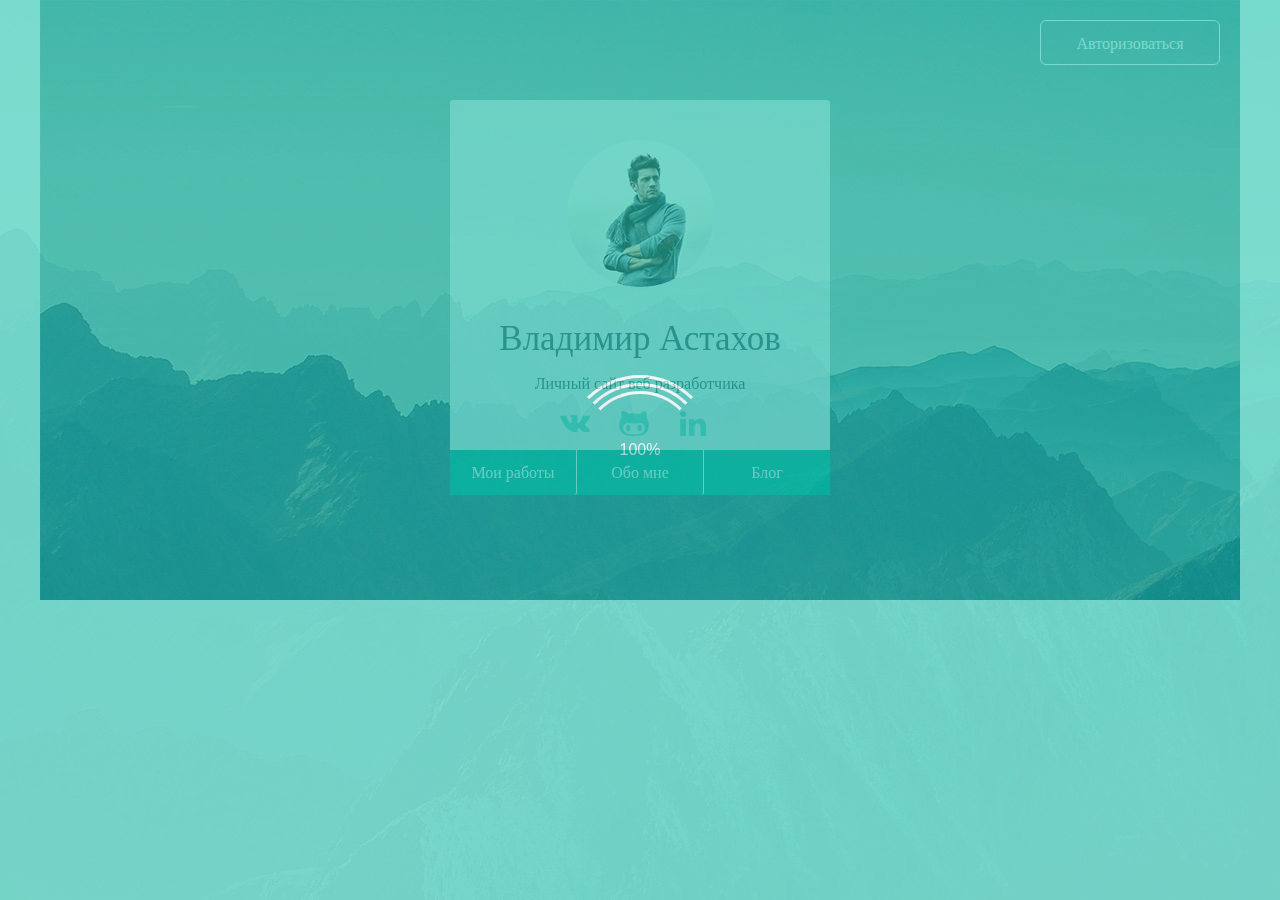
<file: docs/index.html>
<!DOCTYPE html>
<html>
  <head>
    <meta charset="utf-8">
    <title>Welcome</title>
    <meta content="" name="author">
    <meta content="" name="description">
    <meta content="" name="keywords">
    <meta content="width=device-width, initial-scale=1" name="viewport">
    <meta content="ie=edge" http-equiv="x-ua-compatible">
    <link rel="stylesheet" href="assets/css/foundation.css">
    <link rel="stylesheet" href="assets/css/main.css">
    <script src="assets/js/foundation.js" defer></script>
    <script src="assets/js/app.js" defer></script><!--[if lt IE 9]>
    <script src="http://cdnjs.cloudflare.com/ajax/libs/html5shiv/3.7.2/html5shiv.min.js"></script><![endif]-->
  </head>
  <style>
    .user-about__text p {
        margin-bottom: 25px;
    }
    
    .user-about__text ul {
        list-style: none;
    }
    
  </style>
</html>
<body>
  <div class="preloader">
    <div class="preloader__spinner">
      <div class="preloader__animation"></div>
      <div class="preloader__percents">100%</div>
    </div>
  </div>
  <div class="wrapper">
    <section class="section hero">
      <!--block variables-->
      <div class="hero__bg" id=""><img class="hero__bg-img" src="assets/img/bg/portfolio.jpg" alt="" id="welcomeHeroImg">
        <div class="welcome__auth-btn auth-btn"><a class="auth-btn__link" href="" id="authBtn">Авторизоваться</a></div>
        <div class="flip-container" id="flipContainer">
          <div class="flipper" id="flipper">
            <div class="welcome__user-wrapper">
              <div class="user-wrapper">
                <div class="user">
                  <div class="user__photo">
                    <div class="user__photo-avatar"><img class="user__photo-img" src="assets/img/content/user.jpg" alt=""></div>
                  </div>
                  <div class="user__name user_color_main">Владимир Астахов</div>
                  <div class="user__text user_color_main"> Личный сайт веб разработчика</div>
                </div>
                <ul class="socials welcome__socials socials_green">
                  <li class="socials__item">
                    <svg class="socials__icon">
                      <use xlink:href="assets/img/icons/sprite.svg#vk"></use>
                    </svg>
                  </li>
                  <li class="socials__item">
                    <svg class="socials__icon">
                      <use xlink:href="assets/img/icons/sprite.svg#github"></use>
                    </svg>
                  </li>
                  <li class="socials__item">
                    <svg class="socials__icon">
                      <use xlink:href="assets/img/icons/sprite.svg#in"></use>
                    </svg>
                  </li>
                </ul>
                <ul class="menu welcome__menu menu_green">
                  <li class="menu__item"><a class="menu__link" href="works.html">Мои работы</a></li>
                  <li class="menu__item"><a class="menu__link" href="about.html">Обо мне</a></li>
                  <li class="menu__item"><a class="menu__link" href="blog.html">Блог</a></li>
                </ul>
              </div>
            </div>
            <div class="welcome__auth-wrapper">
              <!--block variables-->
              <div class="auth">
                <div class="subtitle auth__title">Авторизуйтесь</div>
                <div class="auth__input">
                  <div class="login_pic"></div>
                  <input class="login_input" placeholder="Логин">
                </div>
                <div class="auth__input">
                  <div class="password_pic"></div>
                  <input class="password__input" placeholder="Пароль">
                </div>
                <div class="auth__capcha">
                  <input class="checkbox-input" type="checkbox" id="isPerson"><span>Я человек</span>
                  <div class="text_bold">Вы точно не робот?</div>
                  <input type="radio" name="robot">Да
                  <input type="radio" name="robot">Не уверен
                  <ul class="menu auth__menu menu_green">
                    <li class="menu__item"><a class="menu__link" href="index.html">На главную</a></li>
                    <li class="menu__item"><a class="menu__link" href="auth.html">Войти</a></li>
                  </ul>
                </div>
              </div>
            </div>
          </div>
        </div>
      </div>
    </section>
  </div>
</body>
</file>
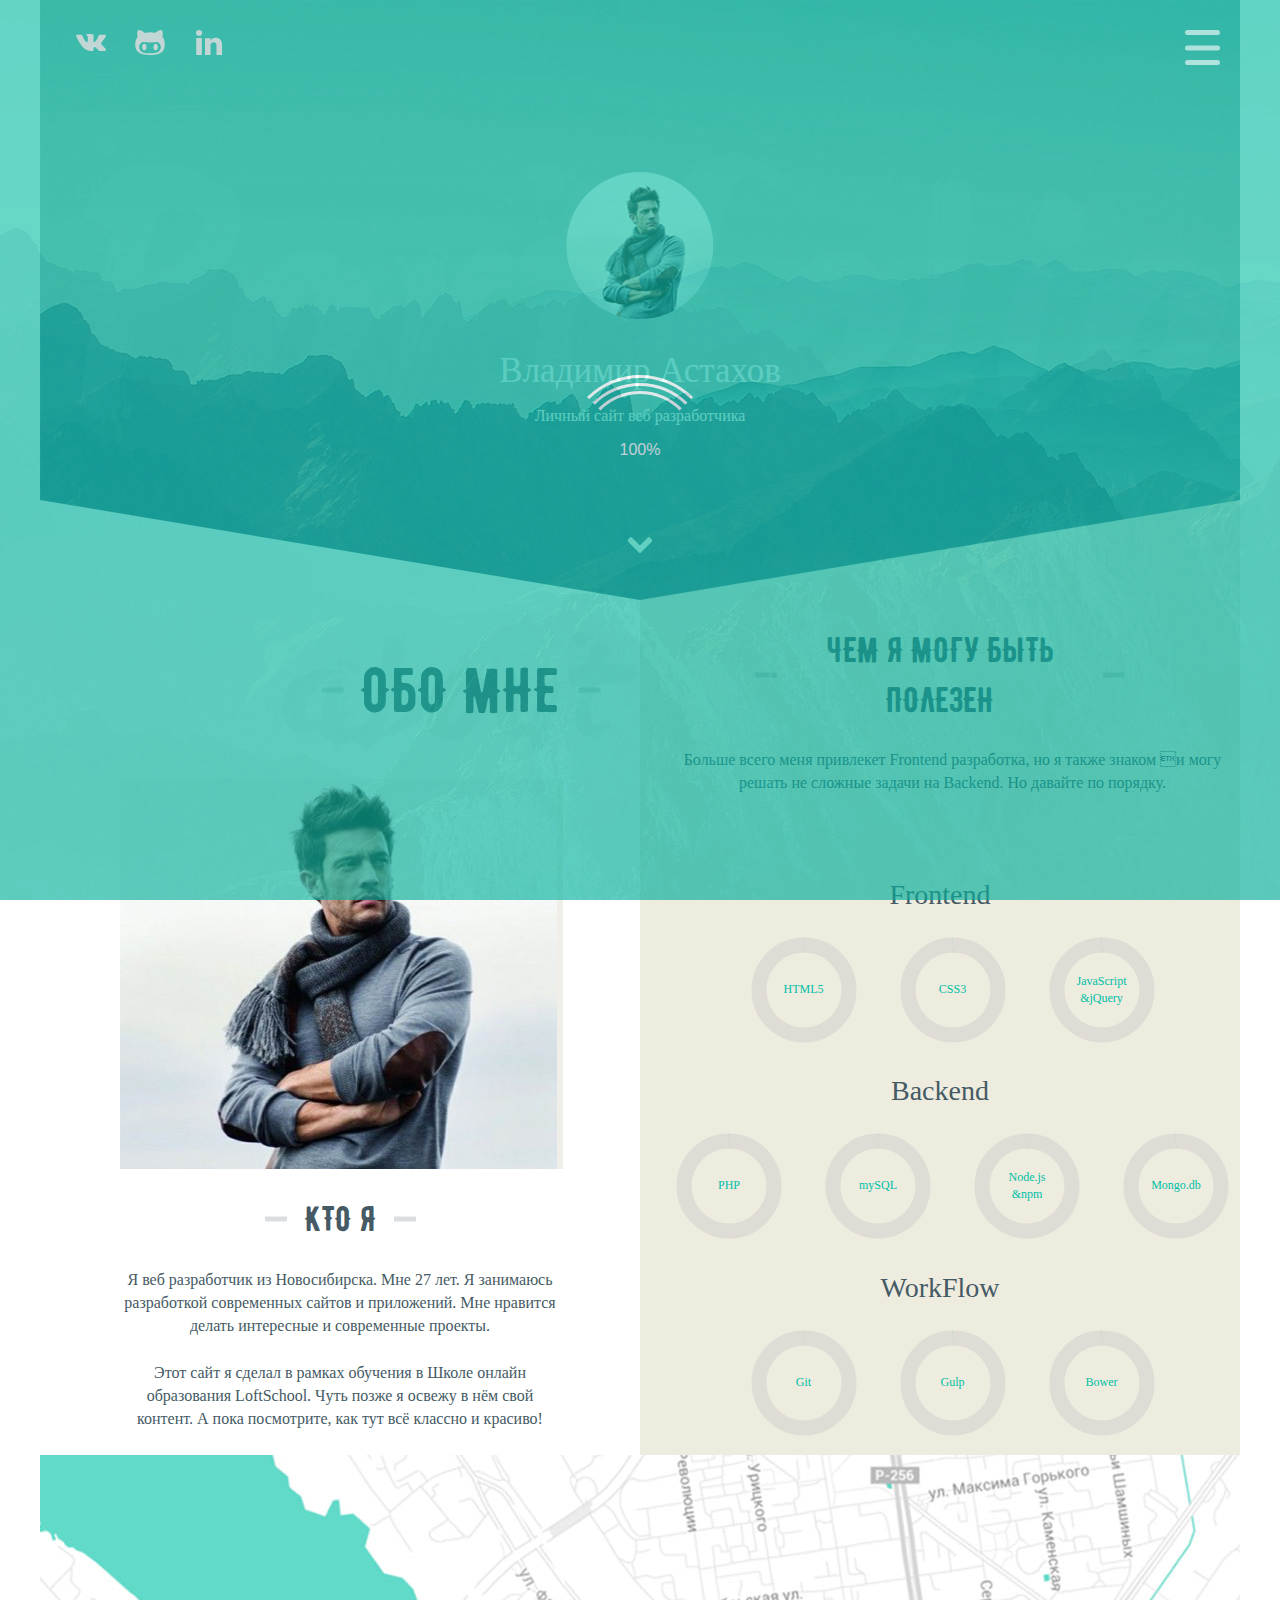
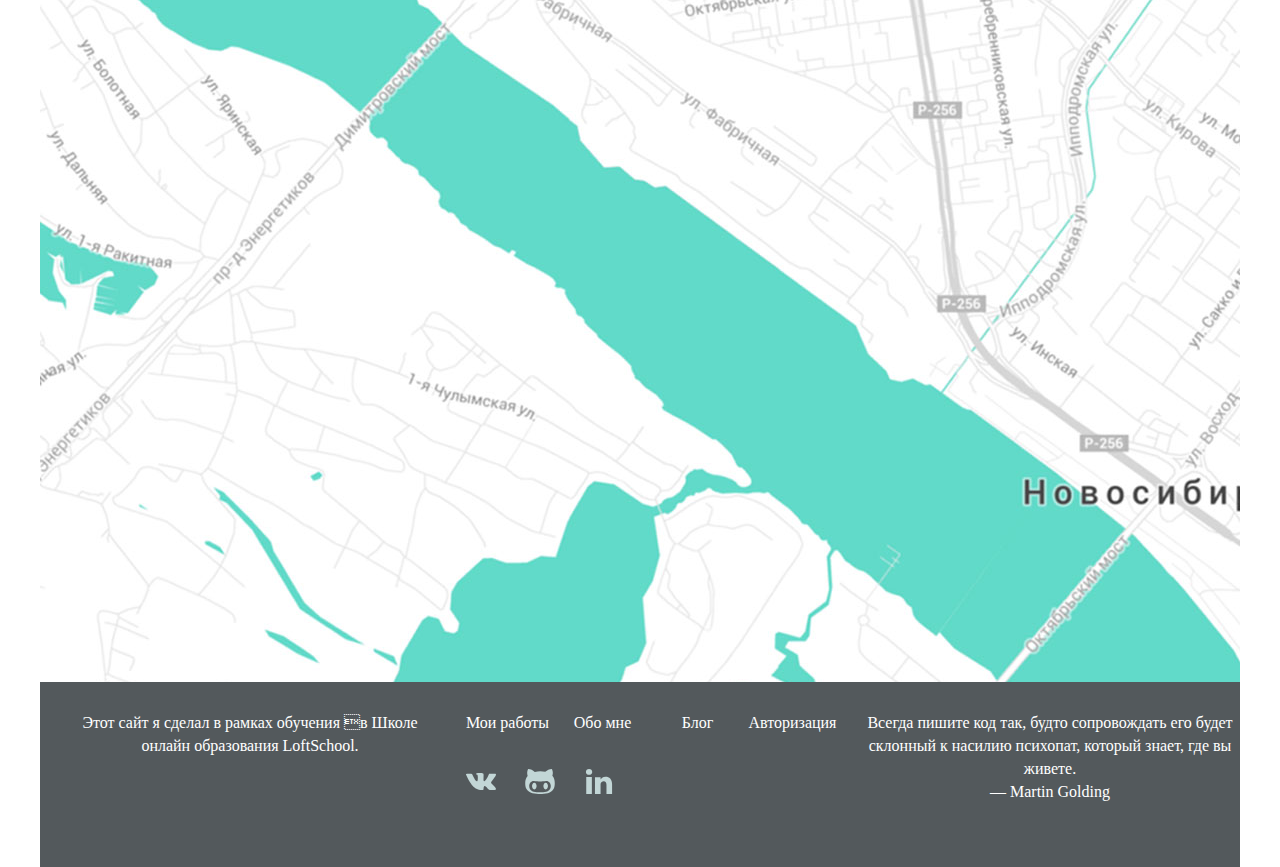
<file: docs/about.html>
<!DOCTYPE html>
<html lang="ru-RU">
  <head>
    <meta charset="utf-8">
    <title>About</title>
    <meta content="" name="author">
    <meta content="" name="description">
    <meta content="" name="keywords">
    <meta content="width=device-width, initial-scale=1" name="viewport">
    <meta content="ie=edge" http-equiv="x-ua-compatible">
    <link rel="stylesheet" href="assets/css/foundation.css">
    <link rel="stylesheet" href="assets/css/main.css">
    <link rel="stylesheet" href="https://cdnjs.cloudflare.com/ajax/libs/font-awesome/4.7.0/css/font-awesome.min.css">
    <script src="assets/js/foundation.js" defer></script>
    <script src="assets/js/app.js" defer></script><!--[if lt IE 9]>
    <script src="http://cdnjs.cloudflare.com/ajax/libs/html5shiv/3.7.2/html5shiv.min.js"></script><![endif]-->
  </head>
  <style>
    .user-about__text p {
      margin-bottom: 25px;
    }
    
    .user-about__text ul {
      list-style: none;
    }
    
  </style>
</html>
<body>
  <div class="preloader">
    <div class="preloader__spinner">
      <div class="preloader__animation"></div>
      <div class="preloader__percents">100%</div>
    </div>
  </div>
  <div class="page-content">
    <div class="fullscreen-menu" style="display: none;">
      <ul class="fullscreen-menu__list">
        <li class="fullscreen-menu__item"><a class="fullscreen-menu__link active" href="works.html">
            <div class="subtitle title__small_fullscreen_menu">Мои работы</div></a></li>
        <li class="fullscreen-menu__item"><a class="fullscreen-menu__link " href="about.html">
            <div class="subtitle title__small_fullscreen_menu">Обо мне</div></a></li>
        <li class="fullscreen-menu__item"><a class="fullscreen-menu__link " href="blog.html">
            <div class="subtitle title__small_fullscreen_menu">Блог</div></a></li>
        <li class="fullscreen-menu__item"><a class="fullscreen-menu__link " href="welcome.html">
            <div class="subtitle title__small_fullscreen_menu">Авторизация</div></a></li>
      </ul>
    </div>
    <div class="wrapper">
      <section class="section hero">
        <div class="hero__bg"><img class="hero__bg-img" src="assets/img/bg/portfolio.jpg" alt="">
          <ul class="socials hero__socials">
            <li class="socials__item">
              <svg class="socials__icon">
                <use xlink:href="assets/img/icons/sprite.svg#vk"></use>
              </svg>
            </li>
            <li class="socials__item">
              <svg class="socials__icon">
                <use xlink:href="assets/img/icons/sprite.svg#github"></use>
              </svg>
            </li>
            <li class="socials__item">
              <svg class="socials__icon">
                <use xlink:href="assets/img/icons/sprite.svg#in"></use>
              </svg>
            </li>
          </ul>
        </div>
        <div class="hero__hamburger">
          <!--img(src="assets/img/icons/svg/hamburger.svg",class="hamburger__img")-->
          <div class="hamburger-menu"><a class="hamburger-menu__link" href="#"><span class="hamburger-menu__link-center"></span></a></div>
        </div><a class="down-arrow" href=""><img class="down-arrow__icon" src="assets/img/icons/arrow_down.svg"></a>
        <div class="hero__title"><img class="section-title" src="assets/img/decor/portfolio-header.png" alt="">
          <div class="user hero__user-block">
            <div class="user__photo">
              <div class="user__photo-avatar"><img class="user__photo-img" src="assets/img/content/user.jpg" alt=""></div>
            </div>
            <div class="user__name">Владимир Астахов</div>
            <div class="user__text">Личный сайт веб разработчика</div>
          </div>
        </div>
      </section>
      <section class="section about-title">
        <div class="works-content__triangle">
          <div class="works-content__triangle_left">
            <svg class="triangle triangle_fill_white blog_triangle_position" viewbox="0 0 1000 100" preserveAspectRatio="none">
              <polygon points="0,0 0,100 1000,100"></polygon>
            </svg>
          </div>
          <div class="works-content__triangle_right">
            <svg class="triangle triangle_fill_beige blog_triangle_position" viewbox="0 0 1000 100" preserveAspectRatio="none">
              <polygon points="0,100 1000,100 1000,0"></polygon>
            </svg>
          </div>
        </div>
      </section>
      <section class="section about-content">
        <div class="about__left">
          <div class="title about__section-title" style="background-image: url('assets/img/decor/about-header.png');">Обо мне</div>
          <div class="user-about">
            <div class="user-about__picture"><img class="user-about__picture-img" src="assets/img/content/photo.png"></div>
            <div class="user-about__title">
              <div class="subtitle">Кто я</div>
            </div>
            <div class="user-about__text">
              <p>Я веб разработчик из Новосибирска. Мне 27 лет. Я занимаюсь разработкой современных сайтов и приложений. Мне нравится делать интересные и современные проекты.</p>
              <p>Этот сайт я сделал в рамках обучения в Школе онлайн образования LoftSchool. Чуть позже я освежу в нём свой контент. А пока посмотрите, как тут всё классно и красиво!</p>
            </div>
          </div>
        </div>
        <div class="about__right">
          <div class="about-data">
            <div class="about-data__description">
              <div class="about-data__title">
                <div class="subtitle">Чем я могу быть полезен</div>
              </div>
              <div class="about-data__text">
                <p>Больше всего меня привлекет Frontend разработка, но я также знаком и могу решать не сложные задачи на Backend. Но давайте по порядку.</p>
                <div class="about-data__content"></div>
              </div>
              <ul class="skills">
                <li class="skills__item">
                  <div class="skill-section">
                    <div class="skill-section__title">Frontend</div>
                    <ul class="skill-section__list">
                      <li class="skills-section__item skill">
                        <svg class="circles" viewbox="0 0 110 110">
                          <circle class="circle__first" r="45" cx="50%" cy="50%" fill="none"></circle>
                          <circle class="circle__second circle-15" r="45" cx="50%" cy="50%" transform="rotate(-90 55 55)"></circle>
                        </svg>
                        <div class="skill__name">HTML5</div>
                      </li>
                      <li class="skills-section__item skill">
                        <svg class="circles" viewbox="0 0 110 110">
                          <circle class="circle__first" r="45" cx="50%" cy="50%" fill="none"></circle>
                          <circle class="circle__second circle-15" r="45" cx="50%" cy="50%" transform="rotate(-90 55 55)"></circle>
                        </svg>
                        <div class="skill__name">CSS3</div>
                      </li>
                      <li class="skills-section__item skill">
                        <svg class="circles" viewbox="0 0 110 110">
                          <circle class="circle__first" r="45" cx="50%" cy="50%" fill="none"></circle>
                          <circle class="circle__second circle-15" r="45" cx="50%" cy="50%" transform="rotate(-90 55 55)"></circle>
                        </svg>
                        <div class="skill__name">JavaScript &amp;jQuery</div>
                      </li>
                    </ul>
                  </div>
                </li>
                <li class="skills__item">
                  <div class="skill-section">
                    <div class="skill-section__title">Backend</div>
                    <ul class="skill-section__list">
                      <li class="skills-section__item skill">
                        <svg class="circles" viewbox="0 0 110 110">
                          <circle class="circle__first" r="45" cx="50%" cy="50%" fill="none"></circle>
                          <circle class="circle__second circle-15" r="45" cx="50%" cy="50%" transform="rotate(-90 55 55)"></circle>
                        </svg>
                        <div class="skill__name">PHP</div>
                      </li>
                      <li class="skills-section__item skill">
                        <svg class="circles" viewbox="0 0 110 110">
                          <circle class="circle__first" r="45" cx="50%" cy="50%" fill="none"></circle>
                          <circle class="circle__second circle-15" r="45" cx="50%" cy="50%" transform="rotate(-90 55 55)"></circle>
                        </svg>
                        <div class="skill__name">mySQL</div>
                      </li>
                      <li class="skills-section__item skill">
                        <svg class="circles" viewbox="0 0 110 110">
                          <circle class="circle__first" r="45" cx="50%" cy="50%" fill="none"></circle>
                          <circle class="circle__second circle-15" r="45" cx="50%" cy="50%" transform="rotate(-90 55 55)"></circle>
                        </svg>
                        <div class="skill__name">Node.js &amp;npm</div>
                      </li>
                      <li class="skills-section__item skill">
                        <svg class="circles" viewbox="0 0 110 110">
                          <circle class="circle__first" r="45" cx="50%" cy="50%" fill="none"></circle>
                          <circle class="circle__second circle-15" r="45" cx="50%" cy="50%" transform="rotate(-90 55 55)"></circle>
                        </svg>
                        <div class="skill__name">Mongo.db</div>
                      </li>
                    </ul>
                  </div>
                </li>
                <li class="skills__item">
                  <div class="skill-section">
                    <div class="skill-section__title">WorkFlow</div>
                    <ul class="skill-section__list">
                      <li class="skills-section__item skill">
                        <svg class="circles" viewbox="0 0 110 110">
                          <circle class="circle__first" r="45" cx="50%" cy="50%" fill="none"></circle>
                          <circle class="circle__second circle-15" r="45" cx="50%" cy="50%" transform="rotate(-90 55 55)"></circle>
                        </svg>
                        <div class="skill__name">Git</div>
                      </li>
                      <li class="skills-section__item skill">
                        <svg class="circles" viewbox="0 0 110 110">
                          <circle class="circle__first" r="45" cx="50%" cy="50%" fill="none"></circle>
                          <circle class="circle__second circle-15" r="45" cx="50%" cy="50%" transform="rotate(-90 55 55)"></circle>
                        </svg>
                        <div class="skill__name">Gulp</div>
                      </li>
                      <li class="skills-section__item skill">
                        <svg class="circles" viewbox="0 0 110 110">
                          <circle class="circle__first" r="45" cx="50%" cy="50%" fill="none"></circle>
                          <circle class="circle__second circle-15" r="45" cx="50%" cy="50%" transform="rotate(-90 55 55)"></circle>
                        </svg>
                        <div class="skill__name">Bower</div>
                      </li>
                    </ul>
                  </div>
                </li>
              </ul>
            </div>
          </div>
        </div>
      </section>
      <section class="section map about__map"></section>
    </div>
    <footer class="footer">
      <section class="section footer-main">
        <div class="footer-main-column">
          <div class="footer__text">Этот сайт я сделал в рамках обучения в Школе онлайн образования LoftSchool.</div>
        </div>
        <div class="footer-main-column">
          <ul class="menu footer__menu">
            <li class="menu__item"><a class="menu__link" href="works.html">Мои работы</a></li>
            <li class="menu__item"><a class="menu__link" href="about.html">Обо мне</a></li>
            <li class="menu__item"><a class="menu__link" href="blog.html">Блог</a></li>
            <li class="menu__item"><a class="menu__link" href="index.html">Авторизация</a></li>
          </ul>
          <ul class="socials footer__socials">
            <li class="socials__item">
              <svg class="socials__icon">
                <use xlink:href="assets/img/icons/sprite.svg#vk"></use>
              </svg>
            </li>
            <li class="socials__item">
              <svg class="socials__icon">
                <use xlink:href="assets/img/icons/sprite.svg#github"></use>
              </svg>
            </li>
            <li class="socials__item">
              <svg class="socials__icon">
                <use xlink:href="assets/img/icons/sprite.svg#in"></use>
              </svg>
            </li>
          </ul>
        </div>
        <div class="footer-main-column">
          <div class="footer__text">
            <p>Всегда пишите код так, будто сопровождать его будет склонный к насилию психопат, который знает, где вы живете.</p>
          </div>
          <div class="footer__text footer__text_bold">— Martin Golding</div>
        </div>
      </section>
      <section class="section footer-bottom"></section>
    </footer>
  </div>
</body>
</file>
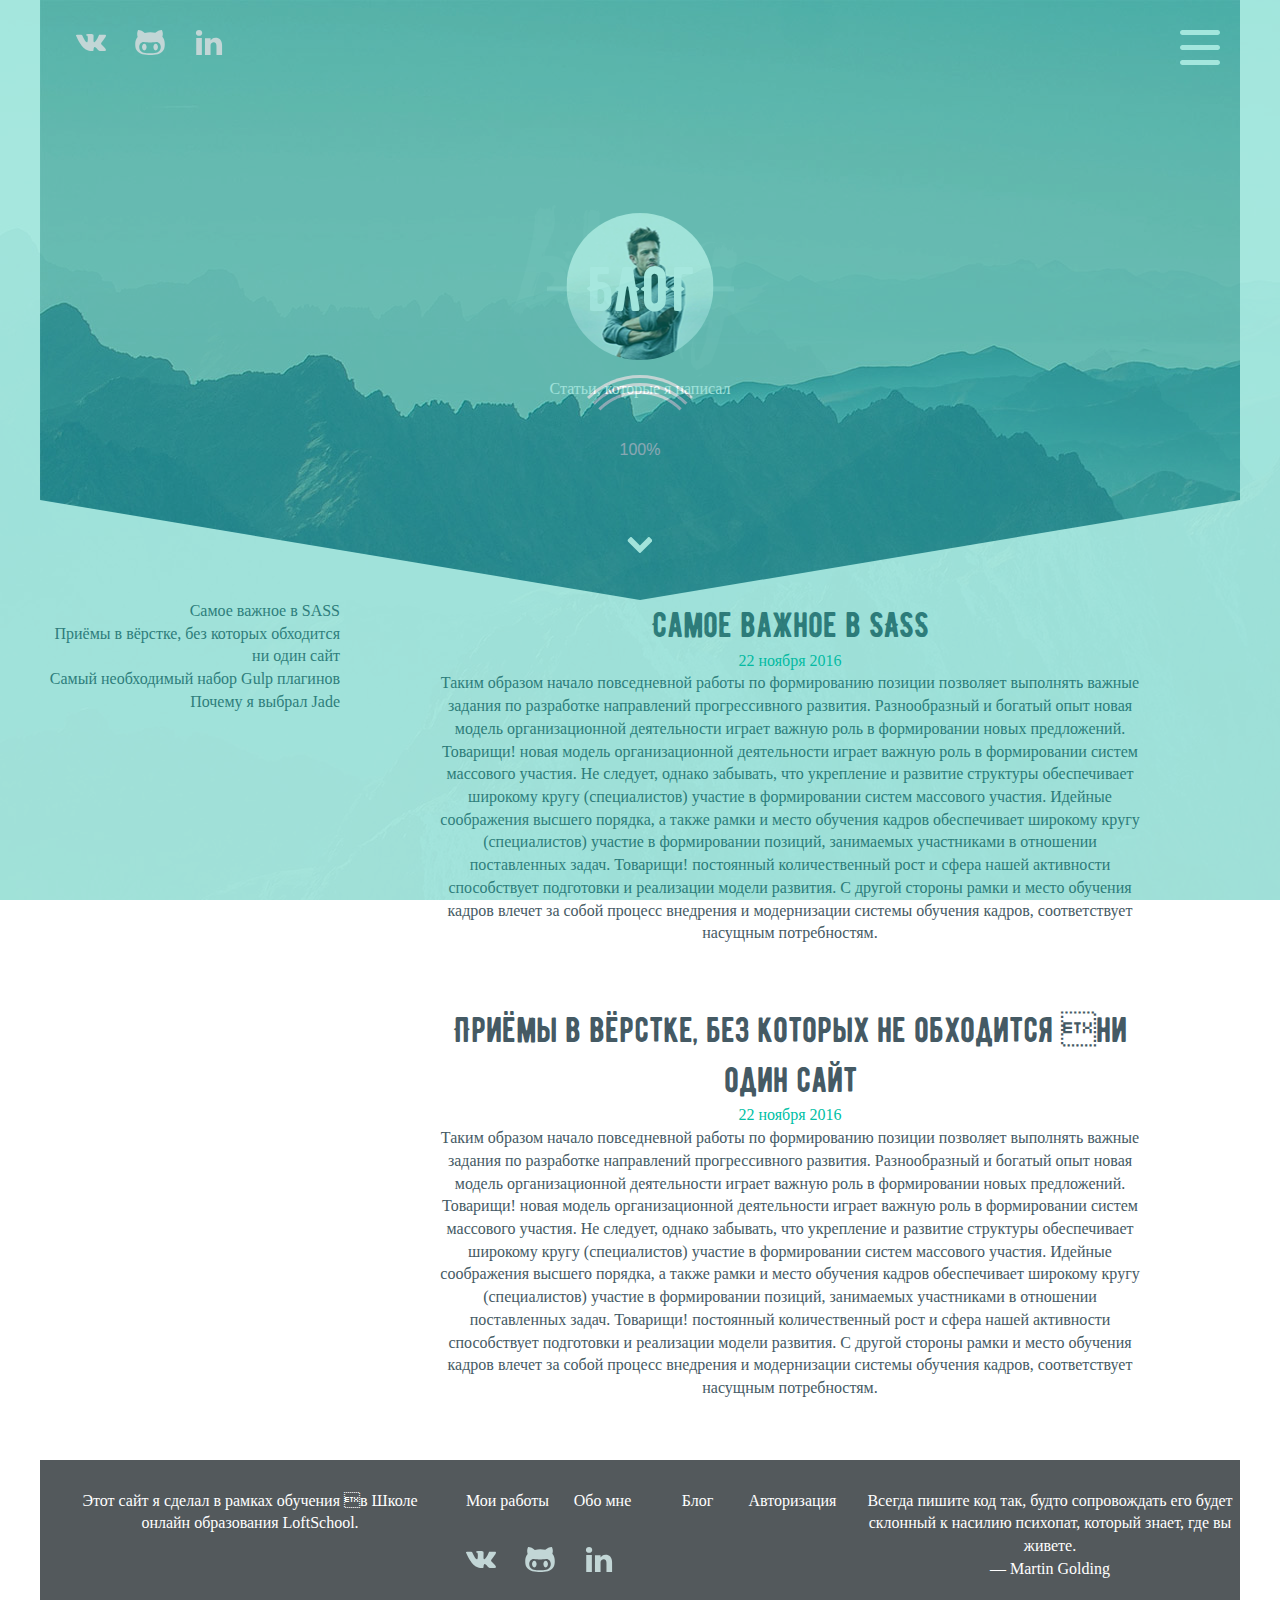
<file: docs/blog.html>
<!DOCTYPE html>
<html lang="ru-RU">
  <head>
    <meta charset="utf-8">
    <title>Blog</title>
    <meta content="" name="author">
    <meta content="" name="description">
    <meta content="" name="keywords">
    <meta content="width=device-width, initial-scale=1" name="viewport">
    <meta content="ie=edge" http-equiv="x-ua-compatible">
    <link rel="stylesheet" href="assets/css/foundation.css">
    <link rel="stylesheet" href="assets/css/main.css">
    <link rel="stylesheet" href="https://cdnjs.cloudflare.com/ajax/libs/font-awesome/4.7.0/css/font-awesome.min.css">
    <script src="assets/js/foundation.js" defer></script>
    <script src="assets/js/app.js" defer></script><!--[if lt IE 9]>
    <script src="http://cdnjs.cloudflare.com/ajax/libs/html5shiv/3.7.2/html5shiv.min.js"></script><![endif]-->
  </head>
  <style>
    .user-about__text p {
      margin-bottom: 25px;
    }
    
    .user-about__text ul {
      list-style: none;
    }
    
  </style>
</html>
<body>
  <div class="preloader">
    <div class="preloader__spinner">
      <div class="preloader__animation"></div>
      <div class="preloader__percents">100%</div>
    </div>
  </div>
  <div class="page-content">
    <div class="fullscreen-menu" style="display: none;">
      <ul class="fullscreen-menu__list">
        <li class="fullscreen-menu__item"><a class="fullscreen-menu__link active" href="works.html">
            <div class="subtitle title__small_fullscreen_menu">Мои работы</div></a></li>
        <li class="fullscreen-menu__item"><a class="fullscreen-menu__link " href="about.html">
            <div class="subtitle title__small_fullscreen_menu">Обо мне</div></a></li>
        <li class="fullscreen-menu__item"><a class="fullscreen-menu__link " href="blog.html">
            <div class="subtitle title__small_fullscreen_menu">Блог</div></a></li>
        <li class="fullscreen-menu__item"><a class="fullscreen-menu__link " href="welcome.html">
            <div class="subtitle title__small_fullscreen_menu">Авторизация</div></a></li>
      </ul>
    </div>
    <div class="wrapper">
      <section class="section hero">
        <div class="hero__bg"><img class="hero__bg-img" src="assets/img/bg/portfolio.jpg" alt="">
          <ul class="socials hero__socials">
            <li class="socials__item">
              <svg class="socials__icon">
                <use xlink:href="assets/img/icons/sprite.svg#vk"></use>
              </svg>
            </li>
            <li class="socials__item">
              <svg class="socials__icon">
                <use xlink:href="assets/img/icons/sprite.svg#github"></use>
              </svg>
            </li>
            <li class="socials__item">
              <svg class="socials__icon">
                <use xlink:href="assets/img/icons/sprite.svg#in"></use>
              </svg>
            </li>
          </ul>
        </div><a class="hamburger hero__hamburger" href=""><img class="hamburger__img" src="assets/img/icons/svg/hamburger.svg"></a><a class="down-arrow" href=""><img class="down-arrow__icon" src="assets/img/icons/arrow_down.svg"></a>
        <div class="hero__title">
          <div class="user hero__user-block">
            <div class="user__photo">
              <div class="user__photo-avatar"><img class="user__photo-img" src="assets/img/content/user.jpg" alt=""></div>
            </div>
          </div>
          <div class="blog__title">
            <div class="title title_color_white" style="background-image: url('assets/img/decor/blog-header.png');">БЛОГ</div>
            <div class="hero__text">Статьи, которые я написал</div>
          </div>
        </div>
      </section>
      <section class="section blog-content">
        <div class="blog-content__triangle">
          <div class="blog-content__triangle_left">
            <svg class="triangle triangle_fill_white blog_triangle_position" viewbox="0 0 1000 100" preserveAspectRatio="none">
              <polygon points="0,0 0,100 1000,100"></polygon>
            </svg>
          </div>
          <div class="blog-content__triangle_right">
            <svg class="triangle triangle_fill_white blog_triangle_position" viewbox="0 0 1000 100" preserveAspectRatio="none">
              <polygon points="0,100 1000,100 1000,0"></polygon>
            </svg>
          </div>
        </div>
        <div class="blog-content__left">
          <ul class="sidemenu">
            <li class="sidemenu__item"><a class="sidemenu__title" href="">Самое важное в SASS</a></li>
            <li class="sidemenu__item"><a class="sidemenu__title" href="">Приёмы в вёрстке, без которых обходится ни один сайт</a></li>
            <li class="sidemenu__item"><a class="sidemenu__title" href="">Самый необходимый набор Gulp плагинов</a></li>
            <li class="sidemenu__item"><a class="sidemenu__title" href="">Почему я выбрал Jade</a></li>
          </ul>
        </div>
        <div class="blog-content__right">
          <ul class="articles">
            <li class="articles__item"><a class="articles__title" href="">Самое важное в SASS</a>
              <div class="articles__create_time">22 ноября 2016</div>
              <div class="articles__text">
                Таким образом начало повседневной работы по формированию позиции позволяет выполнять важные задания по разработке направлений прогрессивного развития. Разнообразный и богатый опыт новая модель организационной деятельности играет важную роль в формировании новых предложений. Товарищи! новая модель организационной деятельности играет важную роль в формировании систем массового участия.
                Не следует, однако забывать, что укрепление и развитие структуры обеспечивает широкому кругу (специалистов) участие в формировании систем массового участия. Идейные соображения высшего порядка, а также рамки и место обучения кадров обеспечивает широкому кругу (специалистов) участие в формировании позиций, занимаемых участниками в отношении поставленных задач. Товарищи! постоянный количественный рост и сфера нашей активности способствует подготовки и реализации модели развития. С другой стороны рамки и место обучения кадров влечет за собой процесс внедрения и модернизации системы обучения кадров, соответствует насущным потребностям.
              </div>
            </li>
            <li class="articles__item"><a class="articles__title" href="">Приёмы в вёрстке, без которых не обходится ни один сайт</a>
              <div class="articles__create_time">22 ноября 2016</div>
              <div class="articles__text">
                Таким образом начало повседневной работы по формированию позиции позволяет выполнять важные задания по разработке направлений прогрессивного развития. Разнообразный и богатый опыт новая модель организационной деятельности играет важную роль в формировании новых предложений. Товарищи! новая модель организационной деятельности играет важную роль в формировании систем массового участия.
                Не следует, однако забывать, что укрепление и развитие структуры обеспечивает широкому кругу (специалистов) участие в формировании систем массового участия. Идейные соображения высшего порядка, а также рамки и место обучения кадров обеспечивает широкому кругу (специалистов) участие в формировании позиций, занимаемых участниками в отношении поставленных задач. Товарищи! постоянный количественный рост и сфера нашей активности способствует подготовки и реализации модели развития. С другой стороны рамки и место обучения кадров влечет за собой процесс внедрения и модернизации системы обучения кадров, соответствует насущным потребностям.
              </div>
            </li>
          </ul>
        </div>
      </section>
    </div>
    <footer class="footer">
      <section class="section footer-main">
        <div class="footer-main-column">
          <div class="footer__text">Этот сайт я сделал в рамках обучения в Школе онлайн образования LoftSchool.</div>
        </div>
        <div class="footer-main-column">
          <ul class="menu footer__menu">
            <li class="menu__item"><a class="menu__link" href="works.html">Мои работы</a></li>
            <li class="menu__item"><a class="menu__link" href="about.html">Обо мне</a></li>
            <li class="menu__item"><a class="menu__link" href="blog.html">Блог</a></li>
            <li class="menu__item"><a class="menu__link" href="index.html">Авторизация</a></li>
          </ul>
          <ul class="socials footer__socials">
            <li class="socials__item">
              <svg class="socials__icon">
                <use xlink:href="assets/img/icons/sprite.svg#vk"></use>
              </svg>
            </li>
            <li class="socials__item">
              <svg class="socials__icon">
                <use xlink:href="assets/img/icons/sprite.svg#github"></use>
              </svg>
            </li>
            <li class="socials__item">
              <svg class="socials__icon">
                <use xlink:href="assets/img/icons/sprite.svg#in"></use>
              </svg>
            </li>
          </ul>
        </div>
        <div class="footer-main-column">
          <div class="footer__text">
            <p>Всегда пишите код так, будто сопровождать его будет склонный к насилию психопат, который знает, где вы живете.</p>
          </div>
          <div class="footer__text footer__text_bold">— Martin Golding</div>
        </div>
      </section>
      <section class="section footer-bottom"></section>
    </footer>
  </div>
</body>
</file>
<file: docs/assets/css/main.css>
@import url("https://fonts.googleapis.com/css?family=Roboto:300,400,500");
.about-content:after, .slider:after, .works__left:after, .works__right:after {
  content: "";
  display: block;
  clear: both; }

/*
@mixin desktop() {
  @media screen and (max-width: 75rem) {
    @content
  }

}
*/
html, body {
  width: 100%;
  min-height: 100%;
  margin: 0;
  padding: 0; }

html {
  height: 100%;
  font-size: 1rem; }
  @media screen and (max-width: 75rem) {
    html {
      font-size: 0.9375rem; } }
  @media screen and (max-width: 48rem) {
    html {
      font-size: 0.875rem; } }
  @media screen and (max-width: 30rem) {
    html {
      font-size: 0.875rem; } }

body {
  height: 100%;
  margin: 0;
  font-family: "Roboto Medium", Arial, sans-serif;
  line-height: 1.42;
  -webkit-font-smoothing: antialiased; }

.page-content {
  display: -webkit-box;
  display: -ms-flexbox;
  display: flex;
  -webkit-box-orient: vertical;
  -webkit-box-direction: normal;
      -ms-flex-direction: column;
          flex-direction: column;
  width: 100%;
  text-align: center;
  min-width: 100%;
  min-height: 100%; }

.wrapper {
  -webkit-box-flex: 1;
      -ms-flex: 1;
          flex: 1;
  font-family: "Roboto regular";
  color: #455a64;
  max-width: 75rem;
  width: 100%;
  min-height: 100%;
  position: relative;
  overflow: hidden;
  margin: 0 auto; }
  @media screen and (max-width: 75rem) {
    .wrapper {
      width: 75rem; } }
  @media screen and (max-width: 48rem) {
    .wrapper {
      width: 100%; } }
  @media screen and (max-width: 30rem) {
    .wrapper {
      width: 95%; } }

/*
.wrapper:after {
	content:"";
	height:11.5625rem;
	display: block;


}
*/
ul {
  padding: 0;
  margin: 0;
  list-style: none; }

p {
  margin: 0; }

h1, h2, h3, h4, h5 {
  margin-top: 0;
  margin-bottom: 0;
  font-weight: normal; }

* {
  box-sizing: border-box; }

a {
  text-decoration: none; }

@font-face {
  font-family: 'bernier';
  src: url("../fonts/bernierregular-regular-webfont.woff") format("woff");
  font-weight: normal;
  font-style: normal; }

@font-face {
  font-family: 'bernier_regularregular';
  src: url("../fonts/BERNIERRegular-Regular.otf") format("otf");
  font-weight: normal;
  font-style: normal; }

@font-face {
  font-family: 'Roboto Medium';
  src: url("../fonts/Roboto-Medium.ttf") format("ttf"); }

@font-face {
  font-family: 'Roboto Light';
  src: url("../fonts/Roboto-Light.ttf") format("ttf"); }

@font-face {
  font-family: 'Roboto Regular';
  src: url("../fonts/Roboto-Regular.ttf") format("ttf"); }

@font-face {
  font-family: 'Roboto BoldItalic';
  src: url("../fonts/Roboto-BoldItalic.ttf") format("ttf"); }

@font-face {
  font-family: 'Roboto Bold';
  src: url("../fonts/Roboto-Bold.ttf") format("ttf"); }

.about-data__text {
  color: #455a64;
  font-family: "Roboto regular";
  font-size: 1rem;
  margin-left: 1.5625rem;
  margin-bottom: 3.75rem; }

/*.about {
  @extend %clearfix;
  background: $beige;
  display: flex;
  @include tabletssmall {
    flex-direction: column;
    flex-wrap: wrap;
  }
}*/
.about-title {
  position: relative; }

.about-content {
  background: #eeebdf;
  display: -webkit-box;
  display: -ms-flexbox;
  display: flex; }
  @media screen and (max-width: 48rem) {
    .about-content {
      -webkit-box-orient: vertical;
      -webkit-box-direction: normal;
          -ms-flex-direction: column;
              flex-direction: column; } }

.about__left, .about__right {
  /*float: left;
  width: 50%;*/
  -webkit-box-flex: 1;
      -ms-flex: 1;
          flex: 1;
  width: 50%;
  flex: 1;
  position: relative; }
  @media screen and (max-width: 48rem) {
    .about__left, .about__right {
      -webkit-box-orient: vertical;
      -webkit-box-direction: normal;
          -ms-flex-direction: column;
              flex-direction: column;
      width: 100%; } }

.about__left {
  background: #fff; }

.about__right {
  background: #eeebdf; }

.about__triangles {
  position: absolute;
  bottom: 100%; }

.about__map {
  height: 51.6875rem; }

.about__section-title {
  position: absolute;
  left: 50%;
  -webkit-transform: translateX(-50%);
      -ms-transform: translateX(-50%);
          transform: translateX(-50%); }

.articles__item {
  margin-bottom: 3.75rem; }

.articles__title {
  text-decoration: none;
  font-family: 'bernier';
  color: #455a64;
  font-size: 2.1875rem; }

.articles__create_time {
  font-family: "Roboto regular";
  color: #00bfa5; }

.articles__text {
  font-family: "Roboto regular";
  color: #455a64; }

.auth-btn {
  color: #fff;
  height: 2.8125rem;
  width: 11.25rem;
  text-align: center;
  border: 0.0625rem solid #fff;
  border-radius: 0.375rem; }

.auth-btn__link {
  color: #fff;
  text-decoration: none;
  text-align: center;
  margin: auto;
  line-height: 2.8125rem; }

.auth {
  position: relative;
  width: 23.75rem;
  height: 24.6875rem;
  background-color: #e9eff2;
  opacity: 0.85;
  padding-top: 2.5rem;
  border-radius: 0.1875rem; }

.auth__title {
  width: 100%;
  margin-bottom: 2.5rem; }

.login_input, .password__input {
  width: 90%;
  height: 2.8125rem;
  border-radius: 0.375rem;
  margin: 0 1.25rem;
  margin-bottom: 1.25rem;
  outline: none;
  border: none;
  background-color: #fff; }

.text_bold {
  font-family: "Roboto Bold"; }

.auth__menu {
  min-height: 2.8125rem;
  width: 100%;
  position: absolute;
  bottom: 0rem;
  position: absolute;
  left: 50%;
  -webkit-transform: translateX(-50%);
      -ms-transform: translateX(-50%);
          transform: translateX(-50%);
  background-color: #08b09e; }

.auth__capcha {
  width: 100%;
  text-align: center; }

/*
input[type="checkbox"] {
  position: absolute;
  left: -624.9375rem;
}
input[type="checkbox"] + label {
  //background: url(sprite.gif) 0 0 no-repeat;
  background-color: $green;
  color: $white;
  padding-left: 1.25rem;
}
input[type="checkbox"]:checked + label {
  background-position: 0 -2rem;
}
*/
.blog-content {
  position: relative; }

.blog__title {
  color: #fff; }

.blog-content__left {
  width: 18.75rem;
  float: left;
  height: 100%; }

.blog-content__right {
  width: 43.75rem;
  margin: 0 6.25rem;
  float: left; }

.blog-content__triangle {
  position: absolute;
  height: 6.25rem;
  width: 100%;
  bottom: 100%; }

.blog-content__triangle_left, .blog-content__triangle_right {
  width: 50%;
  height: 6.25rem;
  float: left; }

.btn {
  padding: 0.625rem 0.9375rem;
  border-radius: 0.3125rem;
  background: #20b5a1;
  color: #fff;
  display: inline-block;
  text-decoration: none; }

.circles {
  position: relative;
  fill: none;
  stroke-width: 15; }

.circle__first {
  stroke: #dfdcd5; }

.circle__second {
  stroke: #1bb696;
  stroke-dasharray: .0010 282.6;
  transition: all 1s; }

.circles:hover .circle-0 {
  stroke-dasharray: .001 282.6; }

.circles:hover .circle-10 {
  stroke-dasharray: 28.26 282.6; }

.circles:hover .circle-15 {
  stroke-dasharray: 42.39 282.6; }

.circles:hover .circle-20 {
  stroke-dasharray: 56.52 282.6; }

.circles:hover .circle-25 {
  stroke-dasharray: 70.65 282.6; }

.circles:hover .circle-30 {
  stroke-dasharray: 84.78 282.6; }

.circles:hover .circle-35 {
  stroke-dasharray: 98.91 282.6; }

.circles:hover .circle-40 {
  stroke-dasharray: 113.04 282.6; }

.circles:hover .circle-45 {
  stroke-dasharray: 127.17 282.6; }

.circles:hover .circle-50 {
  stroke-dasharray: 141.3 282.6; }

.circles:hover .circle-55 {
  stroke-dasharray: 155.43 282.6; }

.circles:hover .circle-60 {
  stroke-dasharray: 169.56 282.6; }

.circles:hover .circle-65 {
  stroke-dasharray: 183.69 282.6; }

.circles:hover .circle-70 {
  stroke-dasharray: 197.82 282.6; }

.circles:hover .circle-75 {
  stroke-dasharray: 211.95 282.6; }

.circles:hover .circle-80 {
  stroke-dasharray: 226.08 282.6; }

.circles:hover .circle-85 {
  stroke-dasharray: 240.21 282.6; }

.circles:hover .circle-90 {
  stroke-dasharray: 254.34 282.6; }

.circles:hover .circle-95 {
  stroke-dasharray: 268.47 282.6; }

.circles:hover .circle-100 {
  stroke-dasharray: 282.6 282.6; }

.down-arrow {
  bottom: 2.5rem;
  position: absolute;
  left: 50%;
  -webkit-transform: translateX(-50%);
      -ms-transform: translateX(-50%);
          transform: translateX(-50%); }

.feedbacks {
  width: 100%;
  height: auto;
  position: relative; }

.feedbacks-data__wrapper {
  width: 100%;
  height: 58.75rem;
  background-image: url("../img/bg/feedbacks_bg.jpg");
  background-repeat: no-repeat; }

.feedbacks-data {
  width: 100%;
  height: 12.5rem;
  display: -webkit-box;
  display: -ms-flexbox;
  display: flex; }
  @media screen and (max-width: 30rem) {
    .feedbacks-data {
      -webkit-box-orient: vertical;
      -webkit-box-direction: normal;
          -ms-flex-direction: column;
              flex-direction: column;
      height: 25rem;
      -webkit-box-align: center;
          -ms-flex-align: center;
              align-items: center; } }

.feedbacks-data_position_left, .feedbacks-data_position_right {
  -webkit-box-flex: 1;
      -ms-flex: 1;
          flex: 1; }

.feedbacks__section-title {
  position: absolute; }

.feedbacks__item {
  text-align: left;
  width: 25rem;
  height: 100%;
  padding: 0.625rem;
  position: relative; }
  @media screen and (max-width: 41.25rem) {
    .feedbacks__item {
      width: auto;
      max-width: 25rem;
      margin-bottom: 3.75rem; } }

.margin_right {
  margin-left: 33.3%; }
  @media screen and (max-width: 48rem) {
    .margin_right {
      margin-left: 1.375rem; } }

.feedbacks__item-user {
  display: -webkit-box;
  display: -ms-flexbox;
  display: flex;
  margin-top: auto;
  vertical-align: middle;
  -webkit-box-pack: center;
      -ms-flex-pack: center;
          justify-content: center;
  -webkit-box-align: center;
      -ms-flex-align: center;
          align-items: center; }

.feedbacks__item-photo {
  -webkit-box-flex: 1;
      -ms-flex: 1;
          flex: 1;
  width: 4.6875rem;
  height: 4.6875rem;
  border-radius: 50%;
  overflow: hidden;
  display: inline-block;
  vertical-align: middle;
  -ms-flex-item-align: center;
      -ms-grid-row-align: center;
      align-self: center;
  float: left; }

.feedbacks__item-img {
  width: 100%; }

.feedbacks-data {
  padding-top: 3.4375rem;
  margin-bottom: 4.25rem; }

.feedbacks__item-quote {
  position: absolute;
  top: -3.4375rem;
  color: rgba(69, 90, 100, 0.2);
  font-size: 2.25rem; }
  @media screen and (max-width: 41.25rem) {
    .feedbacks__item-quote {
      left: 50%;
      -webkit-transform: translateX(-50%);
          -ms-transform: translateX(-50%);
              transform: translateX(-50%); } }

.feedbacks-data__text {
  margin-bottom: 1.25rem; }

.feedbacks__item-signanure {
  -webkit-box-flex: 4;
      -ms-flex: 4;
          flex: 4;
  color: #20b5a1;
  float: left;
  margin-left: 1.25rem;
  vertical-align: middle;
  display: -webkit-box;
  display: -ms-flexbox;
  display: flex;
  -webkit-box-orient: vertical;
  -webkit-box-direction: normal;
      -ms-flex-direction: column;
          flex-direction: column;
  -webkit-box-align: center;
      -ms-flex-align: center;
          align-items: center; }

.signature-name {
  font-family: "Roboto Bold";
  width: 100%; }

.signature-position {
  width: 100%; }

.form-connect {
  width: 26rem;
  height: 28.75rem;
  margin: 0 auto;
  background: linear-gradient(to bottom, #ede5e0, #26737c);
  border-radius: 0.5rem;
  position: relative;
  display: -webkit-box;
  display: -ms-flexbox;
  display: flex;
  -webkit-box-orient: vertical;
  -webkit-box-direction: normal;
      -ms-flex-direction: column;
          flex-direction: column;
  -webkit-box-pack: justify;
      -ms-flex-pack: justify;
          justify-content: space-between; }

.form-connect__inputs {
  padding: 0 1.25rem;
  margin-bottom: 1.25rem; }

.reviews__form-input {
  margin-bottom: 1.25rem; }

.reviews__form-element {
  display: block;
  width: 100%;
  padding: 0.5rem;
  border-radius: 0.375rem;
  border: 0.125rem solid transparent; }
  .reviews__form-element:focus {
    outline: none;
    border: 0.125rem solid #009688; }

.form-connect__name, .form-connect__email {
  display: block;
  width: 100%;
  padding: 0.5rem;
  border-radius: 0.375rem;
  margin-bottom: 1.25rem;
  outline: none;
  border: none; }
  .form-connect__name:focus, .form-connect__email:focus {
    outline: none;
    border: 0.125rem solid #26bbaa; }

.form-connect__text {
  display: block;
  width: 100%;
  height: 8.75rem;
  padding: 0.5rem;
  border-radius: 0.375rem;
  resize: none;
  outline: none;
  border: none; }

.form-connect__btn-wrapper {
  width: 100%;
  height: 2.8125rem;
  background-color: #26bbaa;
  border-bottom-left-radius: 0.5rem;
  border-bottom-right-radius: 0.5rem; }

.form-connect__btn-wrapper_left, .form-connect__btn-wrapper_right {
  width: 50%;
  float: left;
  height: 2.8125rem;
  text-align: center;
  display: -webkit-box;
  display: -ms-flexbox;
  display: flex;
  -webkit-box-pack: center;
      -ms-flex-pack: center;
          justify-content: center;
  -webkit-box-align: center;
      -ms-flex-align: center;
          align-items: center; }

.form-connect__btn-wrapper_left {
  border-bottom-left-radius: 0.5rem; }

.form-connect__btn-wrapper_right {
  background-color: #268e8c;
  border-left: 0.0625rem solid #fff;
  border-bottom-right-radius: 0.5rem; }

.form-connect__btn {
  font-family: "Roboto Medium";
  color: #fff; }

.fullscreen-menu {
  height: 100%;
  width: 100%;
  background-color: rgba(0, 191, 165, 0.9);
  padding-top: 5rem;
  z-index: 30;
  position: fixed;
  display: none; }

.fullscreen-menu__list {
  position: absolute;
  top: 50%;
  left: 50%;
  -webkit-transform: translate(-50%, -50%);
      -ms-transform: translate(-50%, -50%);
          transform: translate(-50%, -50%); }

.fullscreen-menu__link {
  display: block; }
  .fullscreen-menu__link .title__small_fullscreen_menu:after, .fullscreen-menu__link .title__small_fullscreen_menu:before {
    opacity: 0;
    transition: 0.5s; }
  .fullscreen-menu__link:hover .title__small_fullscreen_menu, .fullscreen-menu__link.active .title__small_fullscreen_menu {
    color: #fff; }
    .fullscreen-menu__link:hover .title__small_fullscreen_menu:after, .fullscreen-menu__link:hover .title__small_fullscreen_menu:before, .fullscreen-menu__link.active .title__small_fullscreen_menu:after, .fullscreen-menu__link.active .title__small_fullscreen_menu:before {
      background: #fff;
      opacity: 1; }

/*.hamburger
{
  display: block;


  //background-image:  url("../img/icons/svg/hamburger.svg");


}
/*
.hamhamburger__img{
  width: 2.5rem;
  height: 2.1875rem;
}
*/
.hamburger-menu {
  width: 2.1875rem;
  height: 2.1875rem; }
  .hamburger-menu__link {
    opacity: .6;
    font-size: 2.875rem;
    position: relative;
    display: block;
    height: 100%;
    z-index: 50;
    transition: 0.5s; }
    .hamburger-menu__link:hover {
      opacity: 1; }
    .hamburger-menu__link::before {
      content: "";
      display: block;
      position: absolute;
      top: 0;
      height: 0.3125rem;
      width: 100%;
      background-color: #fff;
      border-radius: 0.625rem;
      -webkit-transform-origin: center center;
          -ms-transform-origin: center center;
              transform-origin: center center;
      transition: 0.5s; }
    .hamburger-menu__link::after {
      content: "";
      display: block;
      position: absolute;
      bottom: 0;
      height: 0.3125rem;
      width: 100%;
      background-color: #fff;
      border-radius: 0.625rem;
      -webkit-transform-origin: center center;
          -ms-transform-origin: center center;
              transform-origin: center center;
      transition: 0.5s; }

.hamburger-menu__link.active::before {
  -webkit-transform: translateY(-50%) rotate(-45deg);
      -ms-transform: translateY(-50%) rotate(-45deg);
          transform: translateY(-50%) rotate(-45deg);
  top: 50%; }

.hamburger-menu__link.active::after {
  -webkit-transform: translateY(50%) rotate(45deg);
      -ms-transform: translateY(50%) rotate(45deg);
          transform: translateY(50%) rotate(45deg);
  bottom: 50%; }

.hamburger-menu__link.active .hamburger-menu__link-center {
  opacity: 0; }

.hamburger-menu__link-center {
  content: "";
  display: block;
  position: absolute;
  top: 50%;
  -webkit-transform: translateY(-50%);
      -ms-transform: translateY(-50%);
          transform: translateY(-50%);
  height: 0.3125rem;
  width: 100%;
  background-color: #fff;
  border-radius: 0.625rem;
  -webkit-transform-origin: center center;
      -ms-transform-origin: center center;
          transform-origin: center center;
  transition: 0.5s; }

.map {
  background-image: url("../img/content/map.jpg"); }

.menu {
  height: 2.8125rem;
  display: -webkit-box;
  display: -ms-flexbox;
  display: flex;
  -ms-flex-pack: distribute;
      justify-content: space-around; }

.menu__item {
  -webkit-box-flex: 1;
      -ms-flex: 1;
          flex: 1;
  min-height: 100%;
  display: inline-block;
  list-style: none;
  text-align: center; }

.menu__link {
  text-decoration: none;
  font-family: "Roboto Medium";
  color: #fff; }

.menu_green {
  border-bottom-left-radius: 0.1875rem;
  border-bottom-right-radius: 0.1875rem; }
  .menu_green .menu__item {
    text-align: center;
    border-right: solid 0.0625rem #fff;
    margin: 0rem;
    border-bottom-left-radius: 0.1875rem;
    border-bottom-right-radius: 0.1875rem; }
  .menu_green .menu__item:last-child {
    border-right: none; }
  .menu_green .menu__item:hover {
    background-color: #0d9089; }
  .menu_green .menu__link {
    line-height: 2.8125rem; }

.preloader {
  position: fixed;
  top: 0;
  left: 0;
  bottom: 0;
  right: 0;
  background: url("../img/bg/bg.jpg");
  background-color: rgba(0, 191, 165, 0.9);
  background-size: cover;
  display: -webkit-box;
  display: -ms-flexbox;
  display: flex;
  -webkit-box-pack: center;
      -ms-flex-pack: center;
          justify-content: center;
  -webkit-box-align: center;
      -ms-flex-align: center;
          align-items: center;
  z-index: 50; }

.preloader__spinner {
  width: 9.375rem;
  height: 9.375rem;
  position: relative; }

.preloader__animation {
  width: 100%;
  height: 100%;
  position: relative;
  -webkit-animation: preloader 1s linear infinite;
          animation: preloader 1s linear infinite; }
  .preloader__animation, .preloader__animation::before, .preloader__animation::after {
    content: "";
    display: block;
    position: absolute;
    border: 0.1875rem solid transparent;
    border-top-color: #fff;
    border-radius: 50%; }
  .preloader__animation::before {
    top: 0.3125rem;
    left: 0.3125rem;
    bottom: 0.3125rem;
    right: 0.3125rem;
    -webkit-animation: preloader 2.5s linear infinite;
            animation: preloader 2.5s linear infinite; }
  .preloader__animation::after {
    top: 0.8125rem;
    left: 0.8125rem;
    bottom: 0.8125rem;
    right: 0.8125rem;
    -webkit-animation: preloader 2s linear infinite;
            animation: preloader 2s linear infinite; }

.preloader__percents {
  position: absolute;
  top: 50%;
  left: 50%;
  -webkit-transform: translate(-50%, -50%);
      -ms-transform: translate(-50%, -50%);
          transform: translate(-50%, -50%);
  color: #fff; }

@-webkit-keyframes preloader {
  from {
    -webkit-transform: rotate(0deg);
            transform: rotate(0deg); }
  to {
    -webkit-transform: rotate(360deg);
            transform: rotate(360deg); } }

@keyframes preloader {
  from {
    -webkit-transform: rotate(0deg);
            transform: rotate(0deg); }
  to {
    -webkit-transform: rotate(360deg);
            transform: rotate(360deg); } }

.section-title {
  display: inline-block; }

.sidemenu {
  text-align: right; }

.sidemenu__item {
  text-decoration: none; }

.sidemenu__item:hover {
  border-right: 0.0625rem solid #00bfa5; }
  .sidemenu__item:hover .sidemenu__title {
    font-family: "Roboto Bold";
    color: #00bfa5; }

.sidemenu__title {
  text-decoration: none;
  color: #455a64; }

.skill-section__list {
  width: 100%; }

.skills-section__item {
  position: relative;
  display: inline-block;
  width: 6.875rem;
  height: 6.875rem;
  margin-left: 2.1875rem; }

.skills-section__item:first-child {
  margin-left: 1.5625rem; }

.skill-section__title {
  font-family: "Roboto Medium";
  font-size: 1.75rem;
  padding: 1.25rem 1.875rem; }

.skill__name {
  position: absolute;
  top: 50%;
  left: 50%;
  -webkit-transform: translate(-50%, -50%);
      -ms-transform: translate(-50%, -50%);
          transform: translate(-50%, -50%);
  font-family: "Roboto Medium";
  font-size: 0.75rem;
  color: #00bfa5;
  white-space: pre-line; }

.slider {
  height: 100vh;
  min-height: 40.625rem;
  background-color: #efeee9;
  display: -webkit-box;
  display: -ms-flexbox;
  display: flex;
  -webkit-box-orient: vertical;
  -webkit-box-direction: normal;
      -ms-flex-direction: column;
          flex-direction: column;
  -ms-flex-wrap: wrap;
      flex-wrap: wrap;
  overflow: hidden; }
  @media screen and (max-width: 48rem) {
    .slider {
      -ms-flex-wrap: nowrap;
          flex-wrap: nowrap;
      height: 55.3125rem; } }

.slider__description {
  width: 50%;
  height: 100%;
  background-color: #eeebdf;
  display: -webkit-box;
  display: -ms-flexbox;
  display: flex; }
  @media screen and (max-width: 48rem) {
    .slider__description {
      height: auto;
      width: auto;
      display: block;
      -webkit-box-flex: 1;
          -ms-flex: 1;
              flex: 1; } }

.slider__display {
  width: 50%;
  height: 70%;
  display: -webkit-box;
  display: -ms-flexbox;
  display: flex;
  -webkit-box-pack: center;
      -ms-flex-pack: center;
          justify-content: center;
  -webkit-box-align: center;
      -ms-flex-align: center;
          align-items: center; }
  @media screen and (max-width: 48rem) {
    .slider__display {
      width: auto;
      padding: 1.875rem 0;
      -webkit-box-ordinal-group: -9;
          -ms-flex-order: -10;
              order: -10;
      height: auto;
      -webkit-box-flex: 1;
          -ms-flex: 1;
              flex: 1;
      height: 45%; } }

.slider__btns {
  width: 50%;
  height: 30%;
  -webkit-box-flex: 1;
      -ms-flex: 1;
          flex: 1;
  display: -webkit-box;
  display: -ms-flexbox;
  display: flex; }
  @media screen and (max-width: 48rem) {
    .slider__btns {
      width: auto; } }

.slider__description-title {
  margin-bottom: 1.25rem; }

.slider__description-skills {
  padding: 1.25rem 0;
  border-top: 0.0625rem solid #20b5a1;
  border-bottom: 0.0625rem solid #20b5a1;
  color: #20b5a1;
  text-align: center;
  text-transform: uppercase;
  font-weight: 500;
  margin-bottom: 2.5rem;
  font-family: "Roboto Medium";
  font-size: 1rem; }

.slider__description-btn-wrapper {
  text-align: center; }

.slider__description__btn {
  padding: 0.625rem 1.25rem;
  display: inline-block;
  background: #00bfa5;
  color: #fff;
  border-radius: 0.5rem;
  border: 0.0625rem solid transparent;
  transition: 0.5s;
  margin: 0 auto; }
  .slider__description__btn:hover {
    background: #fff;
    color: #00bfa5;
    border: 0.0625rem solid #00bfa5; }

.fa-link {
  padding-right: 0.3125rem;
  font-size: 1.25rem;
  display: inline-block;
  vertical-align: middle; }

.slider__description__btn-text {
  display: inline-block;
  vertical-align: middle; }

.slider__description-info {
  width: 80%;
  margin: auto; }

.slider__display-block ul {
  display: none; }

.slider__display-pic {
  max-height: 95%;
  width: auto;
  max-width: 95%; }

.slider__list {
  position: absolute;
  top: 0;
  left: 0;
  right: 0;
  bottom: 0; }

.slider_opposite .slider__item {
  top: 100%; }

.slider__item {
  position: absolute;
  left: 0;
  width: 100%;
  height: 100%;
  top: -100%; }

.slider__item.active {
  top: 0%; }

.slider__item img {
  max-width: 100%;
  max-height: 100%;
  position: absolute;
  display: block;
  top: 0;
  left: 0;
  right: 0;
  bottom: 0;
  margin: auto; }

.slider-description__item {
  display: none; }
  .slider-description__item.active {
    display: inline-block; }

.slider__btns__down, .slider__btns__up {
  width: 50%;
  height: 100%;
  position: relative;
  overflow: hidden;
  min-height: 100%;
  -webkit-box-flex: 1;
      -ms-flex: 1;
          flex: 1;
  display: -webkit-box;
  display: -ms-flexbox;
  display: flex;
  -webkit-box-align: center;
      -ms-flex-align: center;
          align-items: center; }

.slider__btns_link {
  display: block;
  position: absolute;
  left: 0;
  top: 0;
  right: 0;
  left: 0;
  width: 100%;
  height: 100%;
  background: rgba(0, 0, 0, 0.3);
  transition: 0.5s; }
  .slider__btns_link:hover {
    background: rgba(0, 0, 0, 0.5); }
  .slider__btns_link_color_lighten {
    background: rgba(0, 0, 0, 0.1); }
    .slider__btns_link_color_lighten:hover {
      background: rgba(0, 0, 0, 0.4); }
  .slider__btns_link:hover .slider__button {
    color: #fff; }

.slider__btns__photo {
  max-height: 95%;
  display: block;
  margin: 0 auto;
  width: 90%;
  max-width: 95%; }

.slider__down-arrow-icon {
  z-index: 600;
  position: absolute;
  top: 50%;
  left: 50%;
  -webkit-transform: translate(-50%, -50%);
      -ms-transform: translate(-50%, -50%);
          transform: translate(-50%, -50%); }

.socials {
  width: 10rem;
  z-index: 1000; }

.socials__item {
  display: inline-block;
  list-style: none;
  margin-left: 1.5625rem; }

.socials__item:first-child {
  margin-left: 0rem; }

.socials__icon {
  line-height: 1.5625rem;
  display: block;
  width: 1.875rem;
  height: 1.5625rem;
  vertical-align: middle;
  fill: #c2d6d6; }

.socials__icon:hover {
  fill: #fff; }

.socials_green .socials__icon {
  fill: #73d4c8; }

.socials_green .socials__icon:hover {
  fill: #00bfa5; }

.subtitle {
  color: #455a64;
  font-size: 2.1875rem;
  padding: 1.5625rem 5rem;
  max-width: 28.125rem;
  font-family: 'bernier';
  display: inline-block;
  text-transform: uppercase;
  position: relative; }
  @media screen and (max-width: 30rem) {
    .subtitle {
      font-size: 1.75rem; } }
  .subtitle_line {
    padding: 2.3125rem 4.125rem; }
  .subtitle:after, .subtitle:before {
    content: "";
    display: block;
    position: absolute;
    top: 50%;
    -webkit-transform: translateY(-50%);
        -ms-transform: translateY(-50%);
            transform: translateY(-50%);
    background: rgba(69, 90, 100, 0.2);
    width: 1.375rem;
    height: 0.3125rem; }
  .subtitle:after {
    right: 2.5rem; }
  .subtitle:before {
    left: 2.5rem; }

.title {
  color: #455a64;
  font-size: 3.9375rem;
  font-family: 'bernier';
  padding: 2.8125rem 5rem;
  display: inline-block;
  position: relative;
  background-size: contain;
  background-position: center center;
  background-repeat: no-repeat;
  text-transform: uppercase;
  text-align: center;
  /* @include tablets{
    // padding: 2.8125rem 2.5rem;
   }
   */ }
  @media screen and (max-width: 30rem) {
    .title {
      font-size: 3.625rem; } }
  .title:after, .title:before {
    content: "";
    display: block;
    position: absolute;
    top: 50%;
    -webkit-transform: translateY(-50%);
        -ms-transform: translateY(-50%);
            transform: translateY(-50%);
    background: rgba(69, 90, 100, 0.2);
    width: 1.375rem;
    height: 0.3125rem; }
  .title:after {
    right: 2.5rem; }
  .title:before {
    left: 2.5rem; }

.title_color_white {
  color: #fff; }
  .title_color_white:after, .title_color_white:before {
    background: rgba(255, 255, 255, 0.2); }

.triangle {
  height: 6.25rem;
  width: 100%; }
  .triangle_fill_white {
    fill: #fff; }
  .triangle_fill_beige {
    fill: #eeebdf; }
  .triangle_fill_grey {
    fill: #efeee9; }

.user-about {
  margin: 0 5rem; }

.user-about__title {
  text-align: center; }

.user-about__picture {
  display: block;
  width: 27.6875rem;
  height: 24.375rem; }

.user-about__picture-img {
  width: 100%;
  height: 100%; }

.user-about__text {
  font-family: "Roboto regular";
  font-size: 1rem;
  color: #455a64; }

.user-wrapper {
  position: relative;
  width: 23.75rem;
  height: 24.6875rem;
  background-color: #e9eff2;
  opacity: 0.85;
  padding-top: 2.5rem;
  border-radius: 0.1875rem; }

.user {
  text-align: center; }

.user__photo {
  width: 9.1875rem;
  height: 9.1875rem;
  border-radius: 50%;
  margin-bottom: 1.25rem;
  overflow: hidden;
  display: inline-block; }

.user__photo-avatar {
  display: block;
  max-width: 100%; }

.user__name {
  margin-bottom: 0.625rem;
  color: #ffffff;
  font-size: 2.1875rem;
  margin-bottom: 0.625rem; }
  .user__name_color_main {
    color: #455a64;
    font-size: 1.75rem; }

.user__text {
  color: #fff;
  font-size: 1rem; }

.user__desc {
  font-weight: 100;
  color: #ffffff; }

.user_color_main {
  color: #455a64; }

.welcome__user-wrapper {
  position: absolute;
  top: 50%;
  left: 50%;
  -webkit-transform: translate(-50%, -50%);
      -ms-transform: translate(-50%, -50%);
          transform: translate(-50%, -50%); }

.welcome__socials {
  position: absolute;
  left: 50%;
  -webkit-transform: translateX(-50%);
      -ms-transform: translateX(-50%);
          transform: translateX(-50%);
  margin-top: 0.9375rem; }

.welcome__menu {
  min-height: 2.8125rem;
  width: 100%;
  position: absolute;
  bottom: 0rem;
  position: absolute;
  left: 50%;
  -webkit-transform: translateX(-50%);
      -ms-transform: translateX(-50%);
          transform: translateX(-50%);
  background-color: #08b09e; }

.welcome__auth-btn {
  position: absolute;
  right: 0;
  top: 0;
  margin: 1.25rem 1.25rem 0 0; }

.flip-container {
  -webkit-perspective: 62.5rem;
          perspective: 62.5rem; }

/* flip the pane when hovered */
.hover {
  -webkit-transform: rotateY(180deg);
          transform: rotateY(180deg); }

.flip-container, .welcome__auth-wrapper, .welcome__user-wrapper {
  position: absolute;
  top: 50%;
  left: 50%;
  -webkit-transform: translate(-50%, -50%);
      -ms-transform: translate(-50%, -50%);
          transform: translate(-50%, -50%);
  width: 23.75rem;
  height: 25rem; }

/* flip speed goes here */
.flipper {
  transition: 0.6s;
  -webkit-transform-style: preserve-3d;
          transform-style: preserve-3d;
  position: relative; }

/* hide back of pane during swap */
.welcome__auth-wrapper, .welcome__user-wrapper {
  -webkit-backface-visibility: hidden;
          backface-visibility: hidden;
  position: absolute;
  top: 0;
  left: 0; }

.welcome__user-wrapper {
  z-index: 2;
  /* for firefox 31 */
  -webkit-transform: rotateY(0deg);
          transform: rotateY(0deg); }

.welcome__auth-wrapper {
  -webkit-transform: rotateY(180deg);
          transform: rotateY(180deg); }

.works {
  position: relative;
  height: 11.625rem;
  min-height: 11.625rem; }

.works-content__triangle {
  position: absolute;
  height: 6.25rem;
  width: 100%;
  bottom: 100%; }

.works-content__triangle_left, .works-content__triangle_right {
  width: 50%;
  height: 6.25rem;
  float: left; }

.works__left, .works__right {
  width: 50%;
  float: left; }

.works__left {
  background-color: #efeee9; }

.works__right {
  background-color: #eeebdf; }

.footer {
  max-width: 75rem;
  margin: 0 auto;
  background: #53595c;
  font-size: 1rem;
  height: 11.5625rem;
  font-family: "Roboto Light";
  color: #fff; }
  @media screen and (max-width: 75rem) {
    .footer {
      width: 75rem;
      font-size: 0.9375rem;
      height: 11.5625rem; } }
  @media screen and (max-width: 48rem) {
    .footer {
      width: 100%;
      font-size: 0.9375rem;
      height: 17.0625rem; } }
  @media screen and (max-width: 41.25rem) {
    .footer {
      width: 100%;
      font-size: 0.9375rem;
      height: 17.0625rem; } }
  @media screen and (max-width: 30rem) {
    .footer {
      width: 95%;
      font-size: 0.875rem;
      height: auto; } }

.footer-main {
  padding-top: 1.875rem;
  display: -webkit-box;
  display: -ms-flexbox;
  display: flex; }
  @media screen and (max-width: 48rem) {
    .footer-main {
      -ms-flex-wrap: wrap;
          flex-wrap: wrap;
      -webkit-box-pack: end;
          -ms-flex-pack: end;
              justify-content: flex-end; } }
  @media screen and (max-width: 41.25rem) {
    .footer-main {
      -ms-flex-wrap: wrap;
          flex-wrap: wrap;
      -webkit-box-pack: end;
          -ms-flex-pack: end;
              justify-content: flex-end; } }
  @media screen and (max-width: 30rem) {
    .footer-main {
      -webkit-box-orient: vertical;
      -webkit-box-direction: normal;
          -ms-flex-direction: column;
              flex-direction: column;
      -webkit-box-align: center;
          -ms-flex-align: center;
              align-items: center; } }

.footer-main-column {
  -webkit-box-flex: 1;
      -ms-flex: 1;
          flex: 1;
  padding-left: 1.25rem;
  min-width: 23.75rem; }
  @media screen and (max-width: 48rem) {
    .footer-main-column {
      min-height: 4.5625rem;
      text-align: left;
      margin-bottom: 0.9375rem;
      min-width: 20.625rem;
      width: 20.625rem;
      -webkit-box-flex: 1;
          -ms-flex-positive: 1;
              flex-grow: 1;
      max-width: 100%; }
      .footer-main-column:first-child {
        width: 20.625rem;
        margin-right: 0;
        border-right: 0.0625rem solid #c2d6d6; }
      .footer-main-column:nth-child(2) {
        width: 20.625rem;
        border-right: 0; }
      .footer-main-column:last-child {
        width: 100%;
        padding-left: 1.25rem; }
        .footer-main-column:last-child .column__text {
          text-align: left; } }
  @media screen and (max-width: 41.25rem) {
    .footer-main-column {
      min-width: 15rem;
      min-height: 4.5625rem;
      text-align: left;
      margin-bottom: 0.9375rem;
      width: 50%;
      -webkit-box-flex: 1;
          -ms-flex-positive: 1;
              flex-grow: 1;
      max-width: 100%; }
      .footer-main-column:first-child {
        margin-right: 0;
        border-right: 0.0625rem solid #c2d6d6; }
      .footer-main-column:nth-child(2) {
        border-right: 0; }
      .footer-main-column:last-child {
        width: 100%;
        padding-left: 1.25rem; }
        .footer-main-column:last-child .column__text {
          width: 36.25rem; } }
  @media screen and (max-width: 30rem) {
    .footer-main-column {
      width: 30%;
      text-align: center;
      padding: 1.25rem 1.25rem 0.625rem 1.25rem;
      border-bottom: 0.0625rem solid #c2d6d6; }
      .footer-main-column:first-child {
        margin-right: 0;
        border-right: none; }
      .footer-main-column:last-child {
        border-bottom: none; } }

.footer__menu {
  margin-bottom: 0.75rem; }
  @media screen and (max-width: 30rem) {
    .footer__menu {
      margin-bottom: 0rem; } }

.footer-main-column:nth-child(2) {
  display: -webkit-box;
  display: -ms-flexbox;
  display: flex;
  -webkit-box-orient: vertical;
  -webkit-box-direction: normal;
      -ms-flex-direction: column;
          flex-direction: column; }
  @media screen and (max-width: 30rem) {
    .footer-main-column:nth-child(2) {
      -ms-flex-line-pack: center;
          align-content: center; } }

.footer__text_bold {
  font-family: "Roboto Roboto BoldItalic"; }

@media screen and (max-width: 30rem) {
  .footer__socials {
    -ms-flex-item-align: center;
        -ms-grid-row-align: center;
        align-self: center; } }

.hero__bg {
  height: 37.5rem; }

.hero {
  height: 37.5rem;
  overflow: hidden;
  position: relative; }

.hero__title {
  position: absolute;
  top: 50%;
  -webkit-transform: translateY(-50%);
      -ms-transform: translateY(-50%);
          transform: translateY(-50%);
  text-align: center;
  width: 100%; }

.hero__user-block {
  position: absolute;
  top: 50%;
  left: 50%;
  -webkit-transform: translate(-50%, -50%);
      -ms-transform: translate(-50%, -50%);
          transform: translate(-50%, -50%); }

.hero__socials {
  position: absolute;
  top: 1.875rem;
  left: 1.875rem; }

.hero__hamburger {
  position: absolute;
  top: 1.875rem;
  right: 1.25rem; }

.hero__text {
  font-size: 1rem; }

/*# sourceMappingURL=[data-uri] */
</file>
